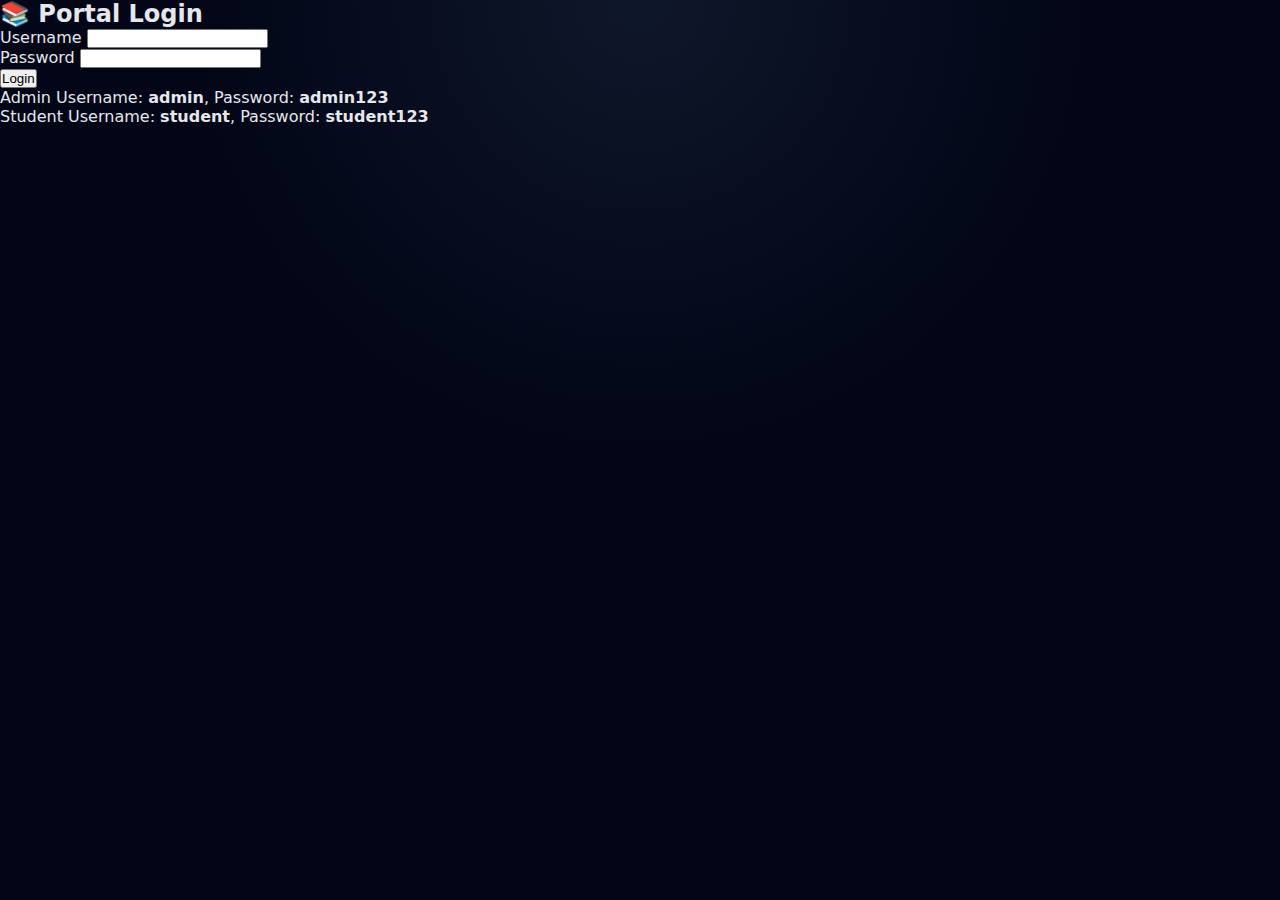
<file: index.html>
<!DOCTYPE html>
<html lang="en">
<head>
    <meta charset="UTF-8">
    <meta name="viewport" content="width=device-width, initial-scale=1.0">
    <title>Learning Portal Login</title>
    <link rel="stylesheet" href="style.css">
</head>
<body>
    <div class="login-box">
        <h2>📚 Portal Login</h2>
        <form id="loginForm">
            <div class="input-group">
                <label for="username">Username</label>
                <input type="text" id="username" required>
            </div>
            <div class="input-group">
                <label for="password">Password</label>
                <input type="password" id="password" required>
            </div>
            <button type="submit" class="btn primary">Login</button>
        </form>
        <p id="error-message" class="error-message"></p>
        <div class="note-text">
            <p>Admin Username: <strong>admin</strong>, Password: <strong>admin123</strong></p>
            <p>Student Username: <strong>student</strong>, Password: <strong>student123</strong></p>
        </div>
    </div>

    <script>
        document.getElementById('loginForm').addEventListener('submit', function(e) {
            e.preventDefault();
            const username = document.getElementById('username').value.trim();
            const password = document.getElementById('password').value.trim();
            const errorMessage = document.getElementById('error-message');
            
            errorMessage.textContent = ''; // Clear previous errors

            // --- Simplified Authentication Logic ---
            if (username === 'admin' && password === 'admin123') {
                localStorage.setItem('role', 'admin');
                localStorage.setItem('user', username);
                window.location.href = 'admin.html';
            } else if (username === 'student' && password === 'student123') {
                localStorage.setItem('role', 'student');
                localStorage.setItem('user', username);
                window.location.href = 'student.html';
            } else {
                errorMessage.textContent = 'Invalid username or password.';
            }
        });
    </script>
</body>
</html>
</file>
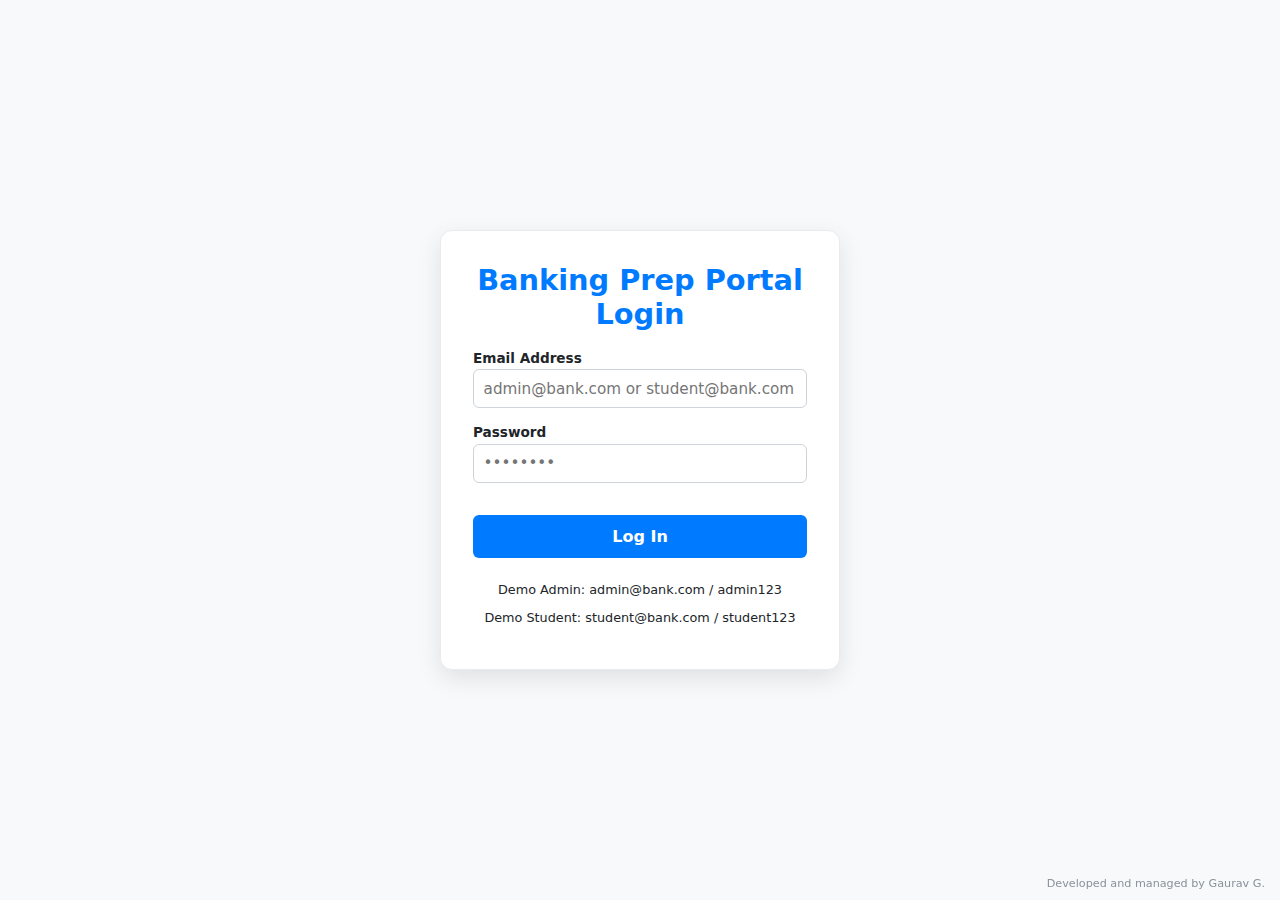
<file: login.html>
<!DOCTYPE html>
<html lang="en">
<head>
    <meta charset="UTF-8">
    <title>Login - Banking Prep Portal</title>
    <meta name="viewport" content="width=device-width, initial-scale=1.0">
    <style>
        /* Light Theme Color Palette - Consistent across all pages */
        :root {
            --color-bg-primary: #f8f9fa;
            --color-card-bg: #ffffff;
            --color-card-shadow: rgba(0, 0, 0, 0.1);
            --color-text-primary: #212529;
            --color-text-secondary: #5c6773;
            --color-accent-blue: #007bff;
            --color-accent-red: #dc3545;
            --color-input-bg: #ffffff;
            --color-input-border: #ced4da;
        }

        * { box-sizing: border-box; font-family: 'Inter', system-ui, sans-serif; }
        body {
            margin: 0; padding: 0; background: var(--color-bg-primary); color: var(--color-text-primary);
            display: flex; justify-content: center; align-items: center; min-height: 100vh;
        }
        .login-container {
            width: 90%; max-width: 400px;
            background: var(--color-card-bg);
            border-radius: 12px; padding: 2rem; 
            box-shadow: 0 8px 25px var(--color-card-shadow);
            border: 1px solid #e9ecef;
        }
        h1 { margin-top: 0; font-size: 1.8rem; text-align: center; color: var(--color-accent-blue); }
        label { display: block; font-size: 0.85rem; margin-bottom: 0.2rem; color: var(--color-text-primary); font-weight: 600; }
        input {
            width: 100%; padding: 0.6rem; margin-bottom: 1rem; border-radius: 6px;
            border: 1px solid var(--color-input-border); background: var(--color-input-bg);
            color: var(--color-text-primary); font-size: 0.95rem; outline: none;
        }
        input:focus { border-color: var(--color-accent-blue); box-shadow: 0 0 0 2px rgba(0, 123, 255, 0.25); }
        
        .btn-primary {
            width: 100%; border: none; border-radius: 6px; padding: 0.75rem;
            font-size: 1rem; cursor: pointer; font-weight: 600; margin-top: 1rem;
            background: var(--color-accent-blue); color: #ffffff;
            transition: background-color 0.2s;
        }
        .btn-primary:hover { background: #0056b3; }

        #loginError {
            text-align: center; color: var(--color-accent-red); margin-bottom: 1rem; font-size: 0.85rem;
            display: none;
        }
        .admin-link {
            text-align: center; margin-top: 1.5rem; font-size: 0.8rem;
        }
        .admin-link a {
            color: var(--color-accent-blue); text-decoration: none;
            transition: color 0.2s;
        }
        .admin-link a:hover { color: #0056b3; text-decoration: underline; }

        .developer-credit {
            position: fixed;
            bottom: 10px;
            right: 15px;
            font-size: 0.7rem;
            color: var(--color-text-secondary); 
            opacity: 0.7;
        }
    </style>
</head>
<body>

<div class="login-container">
    <h1>Banking Prep Portal Login</h1>
    <div id="loginError"></div>
    <form id="loginForm">
        <label for="email">Email Address</label>
        <input type="email" id="email" required placeholder="admin@bank.com or student@bank.com">

        <label for="password">Password</label>
        <input type="password" id="password" required placeholder="••••••••">
        
        <button type="submit" class="btn-primary">Log In</button>
    </form>

    <div class="admin-link">
        <p>Demo Admin: admin@bank.com / admin123</p>
        <p>Demo Student: student@bank.com / student123</p>
    </div>
</div>

<div class="developer-credit">Developed and managed by Gaurav G.</div>

<script>
    // Merged storage keys from all files
    const STORAGE_KEYS = { 
        USERS: "bp_users", 
        SESSION: "bp_session", 
        NOTES: "bp_notes", 
        QUIZZES: "bp_quizzes",
        SUBJECTS: "bp_subjects", MODULES: "bp_modules",
        ASSIGNMENTS: "bp_assignments", SUBMISSIONS: "bp_submissions"
    };

    // --- UTILITY FUNCTIONS ---
    function loadData(key, fallback = []) {
        try {
            const raw = localStorage.getItem(key);
            if (!raw) return fallback;
            return JSON.parse(raw);
        } catch (e) { return fallback; }
    }

    function saveData(key, value) {
        localStorage.setItem(key, JSON.stringify(value));
    }
    
    function generateId(prefix) {
        return prefix + "_" + Date.now() + "_" + Math.floor(Math.random() * 1000);
    }
    
    // --- USER & SESSION MANAGEMENT ---
    function getUsers() { return loadData(STORAGE_KEYS.USERS, []); }
    function setSession(session) {
        if (!session) {
            localStorage.removeItem(STORAGE_KEYS.SESSION);
        } else {
            saveData(STORAGE_KEYS.SESSION, session);
        }
    }

    function ensureDefaultAdminAndContent() {
        let users = getUsers();
        // Ensure default admin/student for demo
        if (!users.some(u => u.email === "admin@bank.com")) {
             users.push({ id: generateId("user"), email: "admin@bank.com", password: "admin123", role: "admin", name: "Admin User" });
        }
        if (!users.some(u => u.email === "student@bank.com")) {
             users.push({ id: generateId("user"), email: "student@bank.com", password: "student123", role: "student", name: "Demo Student" });
        }
        saveData(STORAGE_KEYS.USERS, users);
    }
    
    function handleLogin(event) {
        event.preventDefault();
        const emailEl = document.getElementById("email");
        const passEl = document.getElementById("password");
        const errorEl = document.getElementById("loginError");
        const email = emailEl.value.trim().toLowerCase();
        const password = passEl.value.trim();

        errorEl.style.display = 'none';

        let users = getUsers();
        const user = users.find(
            (u) => u.email.toLowerCase() === email && u.password === password
        );

        if (!user) {
            errorEl.textContent = "Invalid email or password.";
            errorEl.style.display = 'block';
            return;
        }

        // Set session token (saving role/email)
        setSession({ email: user.email, role: user.role, userId: user.id, name: user.name });

        // Route based on role
        if (user.role === "admin") {
            window.location.href = "admin.html";
        } else {
            // Student/Guest goes to the main dashboard
            window.location.href = "student.html";
        }
    }

    // --- INITIALIZATION ---
    document.addEventListener('DOMContentLoaded', () => {
        ensureDefaultAdminAndContent();
        
        // Check if user is already logged in and redirect
        const session = loadData(STORAGE_KEYS.SESSION, null);
        if (session) {
             if (session.role === "admin") {
                window.location.href = "admin.html";
            } else {
                window.location.href = "student.html";
            }
        }
        
        document.getElementById('loginForm').addEventListener('submit', handleLogin);
    });
</script>
</body>
</html>
</file>
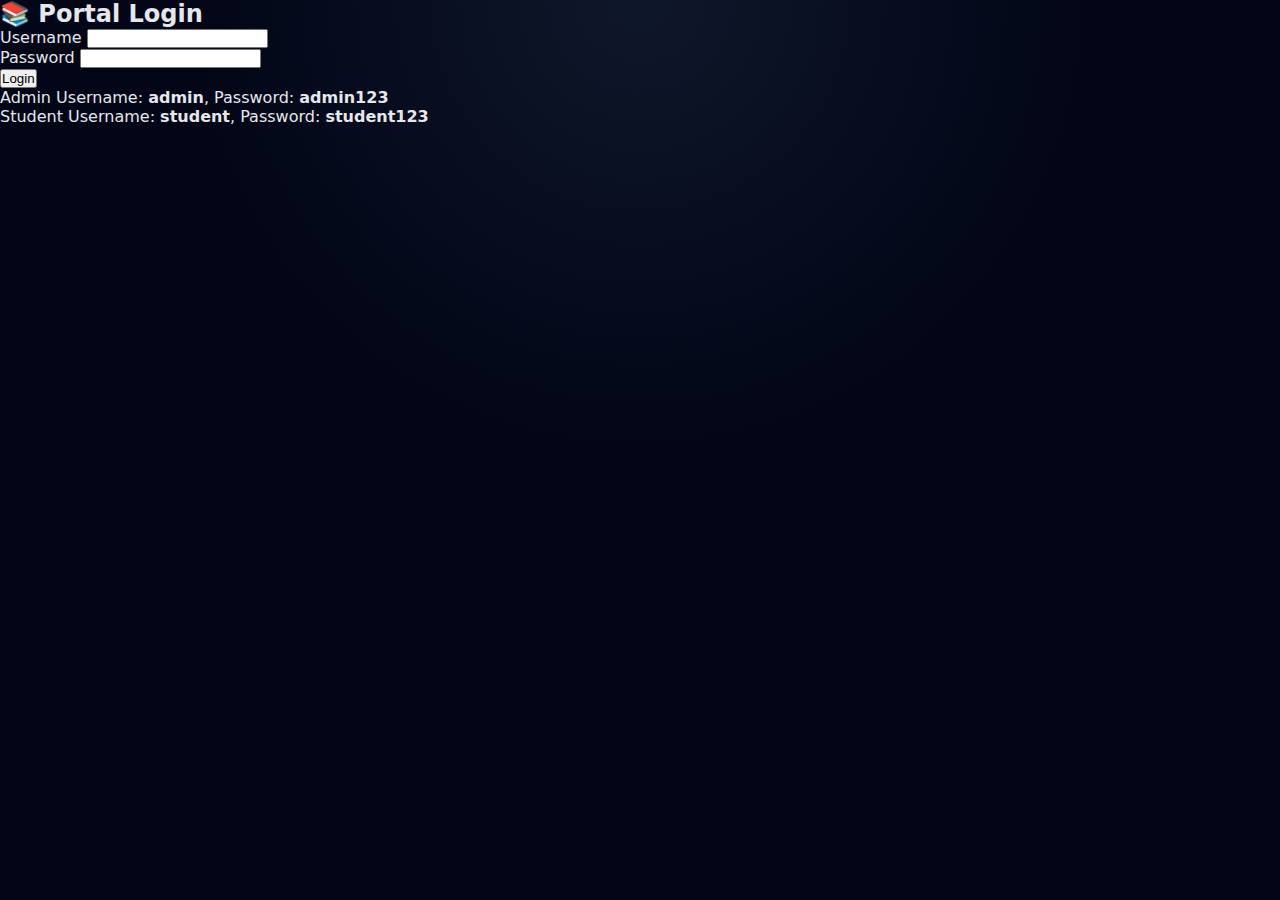
<file: student.html>
<!DOCTYPE html>
<html lang="en">
<head>
  <meta charset="UTF-8" />
  <title>Student Dashboard | Banking Study Portal</title>
  <meta name="viewport" content="width=device-width, initial-scale=1.0" />
  <link rel="stylesheet" href="style.css" />
  <script defer src="script.js"></script>
</head>
<body data-role-required="student">
  <header class="top-bar">
    <div class="top-left">
      <h2>Student Dashboard</h2>
      <span id="studentWelcome" class="welcome-text"></span>
    </div>
    <nav class="nav">
      <button class="secondary-btn nav-btn" data-student-section="notes">Notes</button>
      <button class="secondary-btn nav-btn" data-student-section="quiz">Quizzes</button>
      <button class="secondary-btn nav-btn" data-student-section="assignments">Assignments</button>
      <button id="logoutBtn" class="secondary-btn" type="button">Logout</button>
    </nav>
  </header>

  <main class="main-content student-main">
    <!-- NOTES -->
    <section id="student-notes" class="student-section active">
      <h2>📚 Study Notes</h2>
      <p class="section-note">Select exam paper and (for PPB) module to view topics.</p>

      <!-- Paper tabs (JAIIB + CAIIB) -->
      <div class="subject-tabs">
        <!-- JAIIB -->
        <button class="subject-tab active" data-paper="paper1">JAIIB – P1</button>
        <button class="subject-tab" data-paper="paper2">JAIIB – P2 (PPB)</button>
        <button class="subject-tab" data-paper="paper3">JAIIB – P3</button>
        <button class="subject-tab" data-paper="paper4">JAIIB – P4</button>
        <!-- CAIIB -->
        <button class="subject-tab" data-paper="caiib_abm">CAIIB – ABM</button>
        <button class="subject-tab" data-paper="caiib_bfm">CAIIB – BFM</button>
        <button class="subject-tab" data-paper="caiib_brbl">CAIIB – BRBL</button>
      </div>

      <!-- Module filter (used mainly for PPB) -->
      <div class="subject-tabs" id="notesModuleTabs">
        <button class="subject-tab active" data-module="all">All Modules</button>
        <button class="subject-tab" data-module="A">Module A</button>
        <button class="subject-tab" data-module="B">Module B</button>
        <button class="subject-tab" data-module="C">Module C</button>
        <button class="subject-tab" data-module="D">Module D</button>
      </div>

      <div id="studentNotesList" class="notes-list"></div>
    </section>

    <!-- QUIZ -->
    <section id="student-quiz" class="student-section">
      <h2>📝 Practice Quizzes</h2>
      <p class="section-note">
        Select paper and (for PPB) module. Your attempts are tracked to show progress.
      </p>

      <!-- Quiz progress summary -->
      <div id="quizProgressSummary" class="progress-summary"></div>

      <!-- Paper tabs (JAIIB + CAIIB) -->
      <div class="subject-tabs">
        <!-- JAIIB -->
        <button class="subject-tab active" data-paper="paper1">JAIIB – P1</button>
        <button class="subject-tab" data-paper="paper2">JAIIB – P2 (PPB)</button>
        <button class="subject-tab" data-paper="paper3">JAIIB – P3</button>
        <button class="subject-tab" data-paper="paper4">JAIIB – P4</button>
        <!-- CAIIB -->
        <button class="subject-tab" data-paper="caiib_abm">CAIIB – ABM</button>
        <button class="subject-tab" data-paper="caiib_bfm">CAIIB – BFM</button>
        <button class="subject-tab" data-paper="caiib_brbl">CAIIB – BRBL</button>
      </div>

      <!-- Module filter for quiz (mainly PPB) -->
      <div class="subject-tabs" id="quizModuleTabs">
        <button class="subject-tab active" data-module="all">All Modules</button>
        <button class="subject-tab" data-module="A">Module A</button>
        <button class="subject-tab" data-module="B">Module B</button>
        <button class="subject-tab" data-module="C">Module C</button>
        <button class="subject-tab" data-module="D">Module D</button>
      </div>

      <div id="quizPanel" class="quiz-card">
        <div id="quizQuestionText" class="quiz-question"></div>
        <div id="quizOptions" class="quiz-options"></div>

        <div class="quiz-buttons-row">
          <button id="quizCheckBtn" type="button" class="primary-btn quiz-check-btn">
            Check Answer
          </button>
          <button id="quizNextBtn" type="button" class="secondary-btn quiz-next-btn">
            Next Question
          </button>
        </div>

        <div id="quizFeedback" class="quiz-feedback"></div>
      </div>
    </section>

    <!-- ASSIGNMENTS -->
    <section id="student-assignments" class="student-section">
      <h2>📌 Assignments</h2>
      <p class="section-note">View assignments and mark them as submitted.</p>

      <div id="assignmentList" class="assignments-list"></div>
    </section>
  </main>
</body>
</html>
</file>
<file: style.css>
* {
  box-sizing: border-box;
  margin: 0;
  padding: 0;
}

:root {
  --bg-body: radial-gradient(circle at top, #0f172a, #020617 40%, #020617 100%);
  --bg-overlay: linear-gradient(135deg, rgba(56, 189, 248, 0.18), rgba(129, 140, 248, 0.18));
  --bg-card: rgba(15, 23, 42, 0.96);
  --bg-card-soft: rgba(15, 23, 42, 0.9);
  --accent: #38bdf8;        /* bright cyan */
  --accent-alt: #a855f7;    /* purple */
  --accent-warm: #f97316;   /* orange */
  --accent-soft: rgba(56, 189, 248, 0.15);
  --accent-strong: #0ea5e9;
  --text-main: #e5e7eb;
  --text-soft: #9ca3af;
  --border-subtle: #1e293b;
  --danger: #f97373;
  --danger-soft: rgba(248, 113, 113, 0.12);
  --success: #4ade80;
}

/* ---------- BODY & GLOBAL ---------- */

body {
  font-family: system-ui, -apple-system, BlinkMacSystemFont, "Segoe UI",
    sans-serif;
  min-height: 100vh;
  background:
    var(--bg-body),
    var(--bg-overlay);
  color: var(--text-main);
}

/* ---------- TOP BAR ---------- */

.top-bar {
  display: flex;
  justify-content: space-between;
  align-items: center;
  padding: 0.8rem 1.4rem;
  background: linear-gradient(90deg, rgba(15, 23, 42, 0.95), rgba(15, 23, 42, 0.9));
  border-bottom: 1px solid rgba(148, 163, 184, 0.35);
  box-shadow: 0 10px 25px rgba(15, 23, 42, 0.7);
  position: sticky;
  top: 0;
  z-index: 20;
  backdrop-filter: blur(12px);
}

.top-left h2 {
  font-size: 1.1rem;
  font-weight: 600;
  letter-spacing: 0.03em;
}

.welcome-text {
  font-size: 0.8rem;
  color: var(--text-soft);
  margin-left: 0.5rem;
}

/* ---------- NAV BUTTONS ---------- */

.nav {
  display: flex;
  gap: 0.5rem;
  flex-wrap: wrap;
}

.nav-btn,
.secondary-btn {
  padding: 0.4rem 0.95rem;
  border-radius: 999px;
  border: 1px solid rgba(148, 163, 184, 0.4);
  background: radial-gradient(circle at top left, rgba(56, 189, 248, 0.15), rgba(15, 23, 42, 0.9));
  font-size: 0.8rem;
  color: var(--text-main);
  cursor: pointer;
  display: inline-flex;
  align-items: center;
  gap: 0.35rem;
  transition: all 0.16s ease-out;
}

.nav-btn:hover,
.secondary-btn:hover {
  border-color: var(--accent-strong);
  box-shadow: 0 0 0 1px rgba(56, 189, 248, 0.4);
  transform: translateY(-1px);
}

/* ---------- PRIMARY BUTTON ---------- */

.primary-btn {
  padding: 0.6rem 1.3rem;
  border-radius: 999px;
  border: none;
  background: linear-gradient(135deg, var(--accent), var(--accent-alt));
  color: #f9fafb;
  font-size: 0.9rem;
  cursor: pointer;
  font-weight: 500;
  box-shadow: 0 12px 30px rgba(37, 99, 235, 0.5);
  transition: transform 0.12s ease-out, box-shadow 0.12s ease-out, filter 0.12s ease-out;
}

.primary-btn:hover {
  filter: brightness(1.08);
  transform: translateY(-1px);
  box-shadow: 0 16px 35px rgba(37, 99, 235, 0.6);
}

/* ---------- MAIN CONTENT ---------- */

.main-content {
  max-width: 1120px;
  margin: 0 auto;
  padding: 1.4rem 1rem 2rem;
}

/* ---------- LOGIN PAGE ---------- */

.login-main {
  min-height: 100vh;
  display: flex;
  justify-content: center;
  align-items: center;
  padding: 1.2rem;
}

.login-card {
  background:
    radial-gradient(circle at top left, rgba(56, 189, 248, 0.35), rgba(15, 23, 42, 0.9)),
    radial-gradient(circle at bottom right, rgba(168, 85, 247, 0.3), rgba(15, 23, 42, 1));
  padding: 1.9rem;
  border-radius: 1.2rem;
  box-shadow: 0 30px 70px rgba(15, 23, 42, 0.9);
  max-width: 430px;
  width: 100%;
  border: 1px solid rgba(148, 163, 184, 0.4);
}

.login-card h1 {
  font-size: 1.65rem;
  margin-bottom: 0.3rem;
}

.login-subtitle {
  font-size: 0.92rem;
  color: var(--text-soft);
  margin-bottom: 1.2rem;
}

.login-form {
  display: flex;
  flex-direction: column;
  gap: 0.7rem;
}

.login-form label {
  font-size: 0.82rem;
  color: var(--text-soft);
}

.login-form input {
  padding: 0.55rem 0.8rem;
  border-radius: 0.7rem;
  border: 1px solid rgba(148, 163, 184, 0.45);
  font-size: 0.9rem;
  background: rgba(15, 23, 42, 0.9);
  color: var(--text-main);
}

.login-form input:focus {
  outline: none;
  border-color: var(--accent);
  box-shadow: 0 0 0 1px rgba(56, 189, 248, 0.6);
}

.error-text {
  margin-top: 0.35rem;
  font-size: 0.8rem;
  color: var(--danger);
}

.admin-hint {
  margin-top: 1rem;
  font-size: 0.8rem;
  color: var(--text-soft);
  padding: 0.6rem 0.75rem;
  border-radius: 0.8rem;
  background: rgba(15, 23, 42, 0.95);
  border: 1px dashed rgba(148, 163, 184, 0.6);
}

/* ---------- SECTIONS & CARDS ---------- */

.admin-section,
.student-section {
  display: none;
}

.admin-section.active,
.student-section.active {
  display: block;
}

.section-note {
  font-size: 0.85rem;
  color: var(--text-soft);
  margin-bottom: 0.7rem;
}

.admin-card {
  background:
    radial-gradient(circle at top left, rgba(56, 189, 248, 0.16), rgba(15, 23, 42, 0.98));
  padding: 0.9rem 1rem;
  border-radius: 1rem;
  box-shadow: 0 18px 40px rgba(15, 23, 42, 0.95);
  margin-top: 0.9rem;
  border: 1px solid rgba(148, 163, 184, 0.5);
}

.admin-card h3,
.student-section h2,
.admin-section h2 {
  font-size: 1rem;
  margin-bottom: 0.4rem;
  border-left: 3px solid var(--accent);
  padding-left: 0.45rem;
  display: inline-flex;
  align-items: center;
  gap: 0.35rem;
}

/* ---------- FORMS IN CARDS ---------- */

.admin-form {
  display: flex;
  flex-direction: column;
  gap: 0.55rem;
  margin-bottom: 0.7rem;
}

.admin-form label {
  font-size: 0.8rem;
  color: var(--text-soft);
}

.admin-form input,
.admin-form select,
.admin-form textarea {
  padding: 0.5rem 0.7rem;
  border-radius: 0.65rem;
  border: 1px solid rgba(148, 163, 184, 0.55);
  font-size: 0.88rem;
  background: rgba(15, 23, 42, 0.9);
  color: var(--text-main);
}

.admin-form textarea {
  resize: vertical;
}

.admin-form input:focus,
.admin-form select:focus,
.admin-form textarea:focus {
  outline: none;
  border-color: var(--accent);
  box-shadow: 0 0 0 1px rgba(56, 189, 248, 0.55);
}

/* ---------- TABLES ---------- */

.data-table {
  width: 100%;
  border-collapse: collapse;
  font-size: 0.82rem;
  margin-top: 0.35rem;
}

.data-table th,
.data-table td {
  border: 1px solid rgba(31, 41, 55, 0.9);
  padding: 0.45rem 0.55rem;
}

.data-table th {
  background: linear-gradient(
    90deg,
    rgba(56, 189, 248, 0.12),
    rgba(168, 85, 247, 0.12)
  );
  color: var(--text-soft);
  text-align: left;
  font-weight: 500;
}

.data-table tr:nth-child(even) {
  background: rgba(15, 23, 42, 0.95);
}

.data-table tr:nth-child(odd) {
  background: rgba(15, 23, 42, 0.85);
}

.data-table button {
  padding: 0.25rem 0.6rem;
  font-size: 0.75rem;
  border-radius: 999px;
  border: none;
  cursor: pointer;
  transition: all 0.12s ease-out;
}

.data-table button[data-action="edit"] {
  background: rgba(56, 189, 248, 0.15);
  color: var(--accent);
}

.data-table button[data-action="delete"] {
  background: var(--danger-soft);
  color: var(--danger);
}

.data-table button:hover {
  filter: brightness(1.1);
  transform: translateY(-0.5px);
}

/* ---------- SUBJECT TABS ---------- */

.subject-tabs {
  display: flex;
  flex-wrap: wrap;
  gap: 0.5rem;
  margin: 0.6rem 0 0.8rem;
}

.subject-tab {
  padding: 0.35rem 0.9rem;
  border-radius: 999px;
  border: 1px solid rgba(148, 163, 184, 0.5);
  background: rgba(15, 23, 42, 0.92);
  font-size: 0.8rem;
  cursor: pointer;
  color: var(--text-soft);
  transition: all 0.14s ease-out;
}

.subject-tab.active {
  background: linear-gradient(135deg, var(--accent), var(--accent-warm));
  color: #f9fafb;
  border-color: transparent;
  box-shadow: 0 0 0 1px rgba(248, 250, 252, 0.14);
  transform: translateY(-1px);
}

/* ---------- STUDENT NOTES LIST ---------- */

.notes-list {
  margin-top: 0.5rem;
}

.note-item {
  background: var(--bg-card-soft);
  border-radius: 0.85rem;
  padding: 0.7rem 0.8rem;
  box-shadow: 0 16px 35px rgba(15, 23, 42, 0.9);
  margin-bottom: 0.55rem;
  border: 1px solid rgba(148, 163, 184, 0.45);
}

.note-item h4 {
  font-size: 0.96rem;
  margin-bottom: 0.25rem;
}

.note-item p {
  font-size: 0.85rem;
  color: var(--text-soft);
}

/* ---------- QUIZ STYLES ---------- */

.quiz-card {
  margin-top: 0.6rem;
  padding: 0.95rem;
  border-radius: 0.9rem;
  background:
    radial-gradient(circle at top left, rgba(56, 189, 248, 0.18), rgba(15, 23, 42, 0.96));
  box-shadow: 0 18px 40px rgba(15, 23, 42, 0.95);
  border: 1px solid rgba(148, 163, 184, 0.55);
}

.quiz-question {
  font-weight: 600;
  margin-bottom: 0.55rem;
}

.quiz-options {
  margin-bottom: 0.8rem;
}

.quiz-option-item {
  margin-bottom: 0.35rem;
  font-size: 0.9rem;
}

.quiz-option-item input {
  margin-right: 0.3rem;
}

.quiz-buttons-row {
  display: flex;
  gap: 0.5rem;
  margin-bottom: 0.5rem;
}

.quiz-feedback {
  font-size: 0.9rem;
}

.quiz-feedback.correct {
  color: var(--success);
}

.quiz-feedback.incorrect {
  color: var(--danger);
}

/* ---------- ASSIGNMENTS ---------- */

.assignments-list {
  margin-top: 0.5rem;
}

.assignment-item {
  background:
    radial-gradient(circle at top right, rgba(249, 115, 22, 0.12), rgba(15, 23, 42, 0.96));
  border-radius: 0.9rem;
  padding: 0.8rem;
  box-shadow: 0 18px 40px rgba(15, 23, 42, 0.95);
  margin-bottom: 0.6rem;
  border: 1px solid rgba(148, 163, 184, 0.55);
}

.assignment-item h4 {
  font-size: 0.96rem;
  margin-bottom: 0.25rem;
}

.assignment-meta {
  font-size: 0.8rem;
  color: var(--text-soft);
  margin-bottom: 0.3rem;
}

/* ---------- ANALYTICS ---------- */

.analytics-grid {
  display: grid;
  grid-template-columns: repeat(auto-fit, minmax(150px, 1fr));
  gap: 0.8rem;
  margin-top: 0.8rem;
}

.analytics-card {
  background:
    radial-gradient(circle at top left, rgba(56, 189, 248, 0.14), rgba(15, 23, 42, 0.96));
  border-radius: 0.9rem;
  padding: 0.75rem;
  box-shadow: 0 18px 40px rgba(15, 23, 42, 0.95);
  border: 1px solid rgba(148, 163, 184, 0.5);
}

.analytics-card h3 {
  font-size: 0.85rem;
  color: var(--text-soft);
  margin-bottom: 0.25rem;
}

.analytics-card p {
  font-size: 1.2rem;
  font-weight: 600;
  color: var(--accent);
}

.analytics-card.full {
  grid-column: 1 / -1;
}

/* ---------- RESPONSIVE ---------- */

@media (max-width: 640px) {
  .top-bar {
    flex-direction: column;
    align-items: flex-start;
    gap: 0.45rem;
  }

  .nav {
    justify-content: flex-start;
  }

  .main-content {
    padding-inline: 0.8rem;
  }
}
</file>
